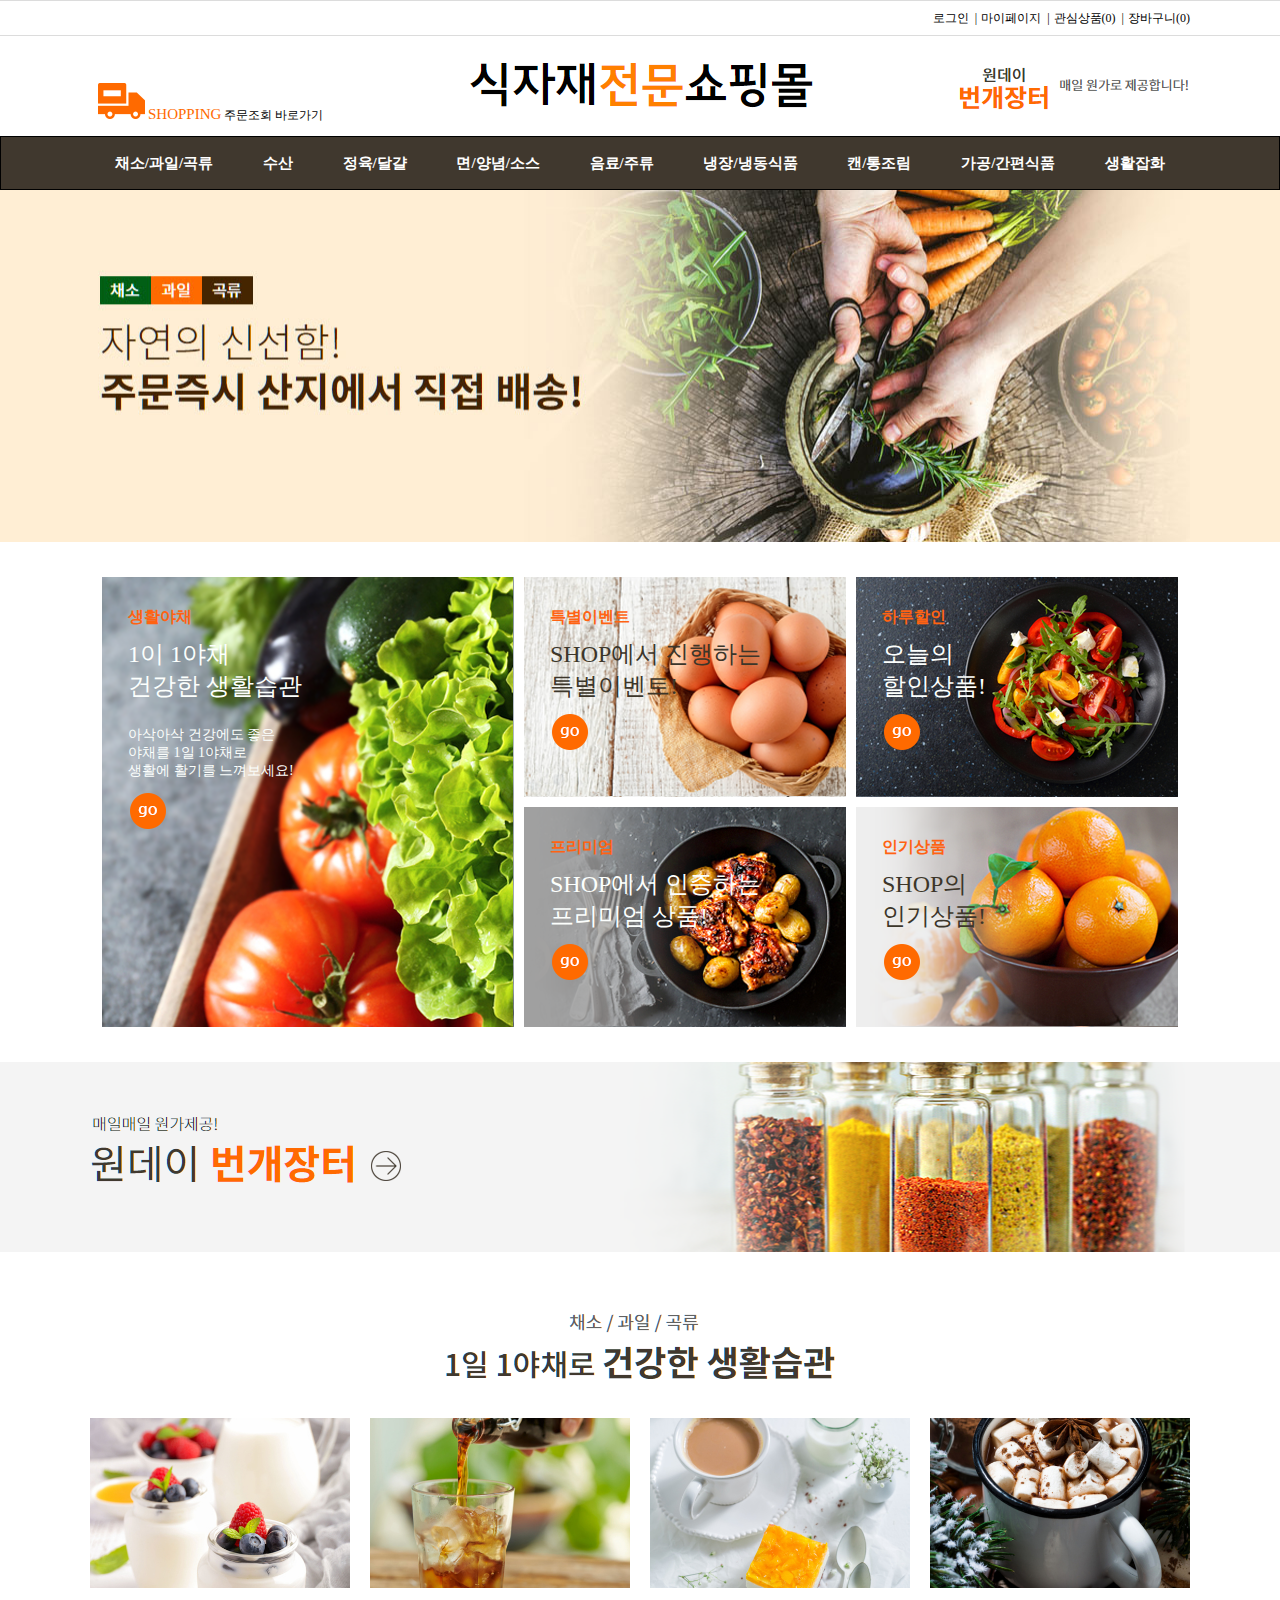
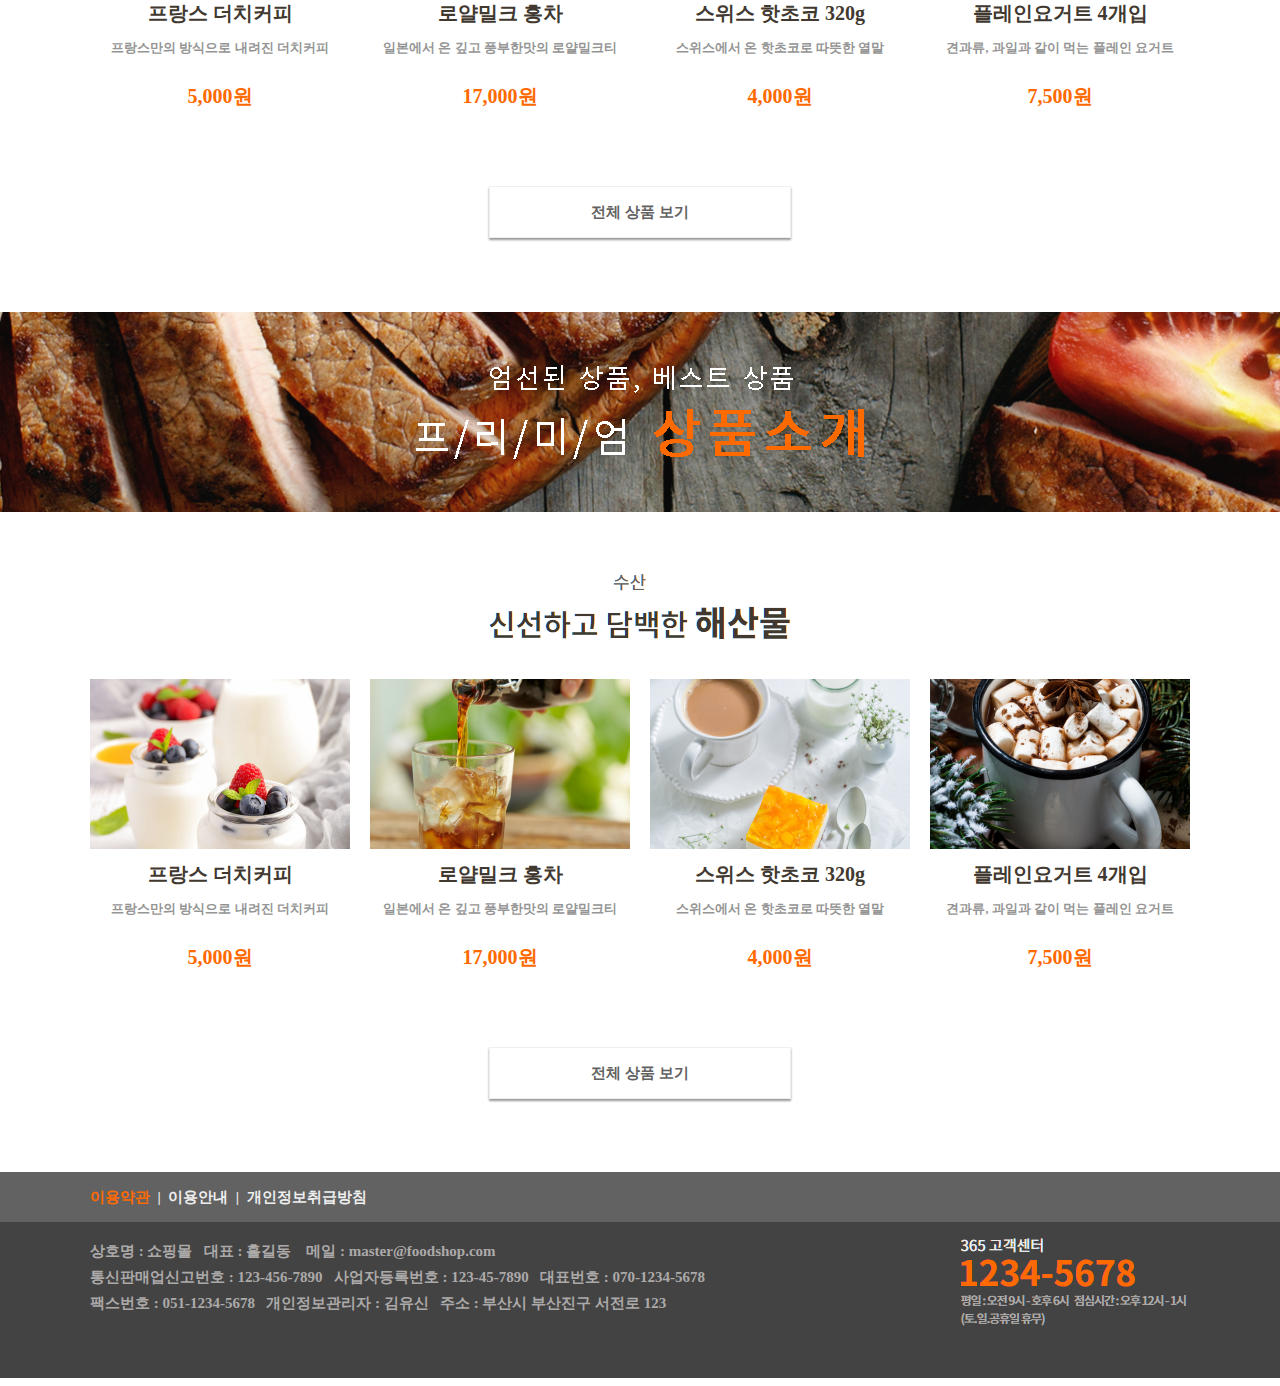
<file: index.html>
<!DOCTYPE html>
<html lang="kr">
  <head>
    <meta charset="UTF-8" />
    <meta name="viewport" content="width=device-width, initial-scale=1.0" />
    <title>foodshop</title>
    <link rel="stylesheet" href="css/reset.css" />
    <link rel="stylesheet" href="css/index.css" />
  </head>
  <body>
    <div class="wrapper">
      <header>
        <div>
          <div>
            <div class="flex-gap"></div>
            <div class="top">
              <a href="#">로그인</a>
              <a href="#">마이페이지</a>
              <a href="#">관심상품(0)</a>
              <a href="#">장바구니(0)</a>
            </div>
          </div>
        </div>
        <div>
          <article>
            <a href="#">
              <img src="./images/ico_shopping.png" alt="" />
              <span>SHOPPING</span>
              <span>주문조회 바로가기</span>
            </a>
            <a href="#"> <img src="./images/header_txt_logo.png" alt="" /> </a>
            <a href="#"> <img src="./images/header_txt_onday.png" alt="" /></a>
          </article>
        </div>
        <div>
          <nav>
            <ul>
              <li><a href="#">채소/과일/곡류</a></li>
              <li><a href="#">수산</a></li>
              <li><a href="#">정육/달걀</a></li>
              <li><a href="#">면/양념/소스</a></li>
              <li><a href="#">음료/주류</a></li>
              <li><a href="#">냉장/냉동식품</a></li>
              <li><a href="#">캔/통조림</a></li>
              <li><a href="#">가공/간편식품</a></li>
              <li><a href="#">생활잡화</a></li>
            </ul>
          </nav>
        </div>
      </header>
      <main>
        <section class="slider">
          <article>
            <img src="./images/slider_banner1.jpg" alt="" />
          </article>
        </section>
        <section class="go">
          <article>
            <div class="banner banner1">
              <a href="#">
                <span class="category">생활야채</span>
                <p class="title">
                  1이 1야채
                  <br />
                  건강한 생활습관
                  <br />
                  <i>
                    아삭아삭 건강에도 좋은
                    <br />
                    야채를 1일 1야채로
                    <br />
                    생활에 활기를 느껴보세요!
                  </i>
                </p>
                <img src="./images/main_go_ico.png" alt="" />
              </a>
            </div>
            <div class="banner banner2">
              <a href="#">
                <span class="category">특별이벤트</span>
                <p class="title dark">
                  SHOP에서 진행하는
                  <br />
                  특별이벤트!
                </p>
                <img src="./images/main_go_ico.png" alt="" />
              </a>
            </div>
            <div class="banner banner3">
              <a href="#">
                <span class="category">하루할인</span>
                <p class="title">
                  오늘의
                  <br />
                  할인상품!
                </p>
                <img src="./images/main_go_ico.png" alt="" />
              </a>
            </div>
            <div class="banner banner4">
              <a href="#">
                <span class="category">프리미엄</span>
                <p class="title">
                  SHOP에서 인증하는
                  <br />
                  프리미엄 상품!
                </p>
                <img src="./images/main_go_ico.png" alt="" />
              </a>
            </div>
            <div class="banner banner5">
              <a href="#">
                <span class="category">인기상품</span>
                <p class="title dark">
                  SHOP의
                  <br />
                  인기상품!
                </p>
                <img src="./images/main_go_ico.png" alt="" />
              </a>
            </div>
          </article>
        </section>
        <section class="oneday">
          <article>
            <a href="#">
              <img src="./images/oneday_txt.png" alt="" />
            </a>
          </article>
        </section>
        <section class="vagetable">
          <article>
            <img src="./images/vegetable_tit.png" alt="" />
            <ul class="product-ul">
              <li>
                <a href="#">
                  <img src="./images/thumb1.jpg" alt="" />
                  <h1>프랑스 더치커피</h1>
                  <p>프랑스만의 방식으로 내려진 더치커피</p>
                  <h2>5,000원</h2>
                </a>
              </li>
              <li>
                <a href="#">
                  <img src="./images/thumb2.jpg" alt="" />
                  <h1>로얄밀크 홍차</h1>
                  <p>일본에서 온 깊고 풍부한맛의 로얄밀크티</p>
                  <h2>17,000원</h2>
                </a>
              </li>
              <li>
                <a href="#">
                  <img src="./images/thumb3.jpg" alt="" />
                  <h1>스위스 핫초코 320g</h1>
                  <p>스위스에서 온 핫초코로 따뜻한 열말</p>
                  <h2>4,000원</h2>
                </a>
              </li>
              <li>
                <a href="#">
                  <img src="./images/thumb4.jpg" alt="" />
                  <h1>플레인요거트 4개입</h1>
                  <p>견과류, 과일과 같이 먹는 플레인 요거트</p>
                  <h2>7,500원</h2>
                </a>
              </li>
            </ul>
            <a href="#" class="all">전체 상품 보기</a>
          </article>
        </section>
        <section class="premium">
          <article>
            <a href="#"><img src="./images/main_premium_tit.png" alt="" /></a>
          </article>
        </section>
        <section class="seafood">
          <article>
            <img src="./images/seafood_tit.png" alt="" />
            <ul class="product-ul">
              <li>
                <a href="#">
                  <img src="./images/thumb1.jpg" alt="" />
                  <h1>프랑스 더치커피</h1>
                  <p>프랑스만의 방식으로 내려진 더치커피</p>
                  <h2>5,000원</h2>
                </a>
              </li>
              <li>
                <a href="#">
                  <img src="./images/thumb2.jpg" alt="" />
                  <h1>로얄밀크 홍차</h1>
                  <p>일본에서 온 깊고 풍부한맛의 로얄밀크티</p>
                  <h2>17,000원</h2>
                </a>
              </li>
              <li>
                <a href="#">
                  <img src="./images/thumb3.jpg" alt="" />
                  <h1>스위스 핫초코 320g</h1>
                  <p>스위스에서 온 핫초코로 따뜻한 열말</p>
                  <h2>4,000원</h2>
                </a>
              </li>
              <li>
                <a href="#">
                  <img src="./images/thumb4.jpg" alt="" />
                  <h1>플레인요거트 4개입</h1>
                  <p>견과류, 과일과 같이 먹는 플레인 요거트</p>
                  <h2>7,500원</h2>
                </a>
              </li>
            </ul>
            <a href="#" class="all">전체 상품 보기</a>
          </article>
        </section>
      </main>
      <footer>
        <div>
          <div>
            <p class="terms">
              <a href="#">이용약관</a>
              &nbsp;&nbsp;|&nbsp;&nbsp;
              <a href="#">이용안내</a>
              &nbsp;&nbsp;|&nbsp;&nbsp;
              <a href="#">개인정보취급방침</a>
            </p>
          </div>
        </div>
        <div>
          <div>
            <p class="info">
              상호명 : 쇼핑몰&nbsp;&nbsp;&nbsp;대표 : 홀길동 &nbsp;&nbsp; 메일 :
              master@foodshop.com
              <br />
              통신판매업신고번호 : 123-456-7890&nbsp;&nbsp;&nbsp;사업자등록번호
              : 123-45-7890&nbsp;&nbsp;&nbsp;대표번호 : 070-1234-5678
              <br />
              팩스번호 : 051-1234-5678&nbsp;&nbsp;&nbsp;개인정보관리자 :
              김유신&nbsp;&nbsp;&nbsp;주소 : 부산시 부산진구 서전로 123
            </p>
            <img src="./images/footer_tel.png" class="tel" alt="" />
          </div>
        </div>
      </footer>
    </div>
  </body>
</html>
</file>
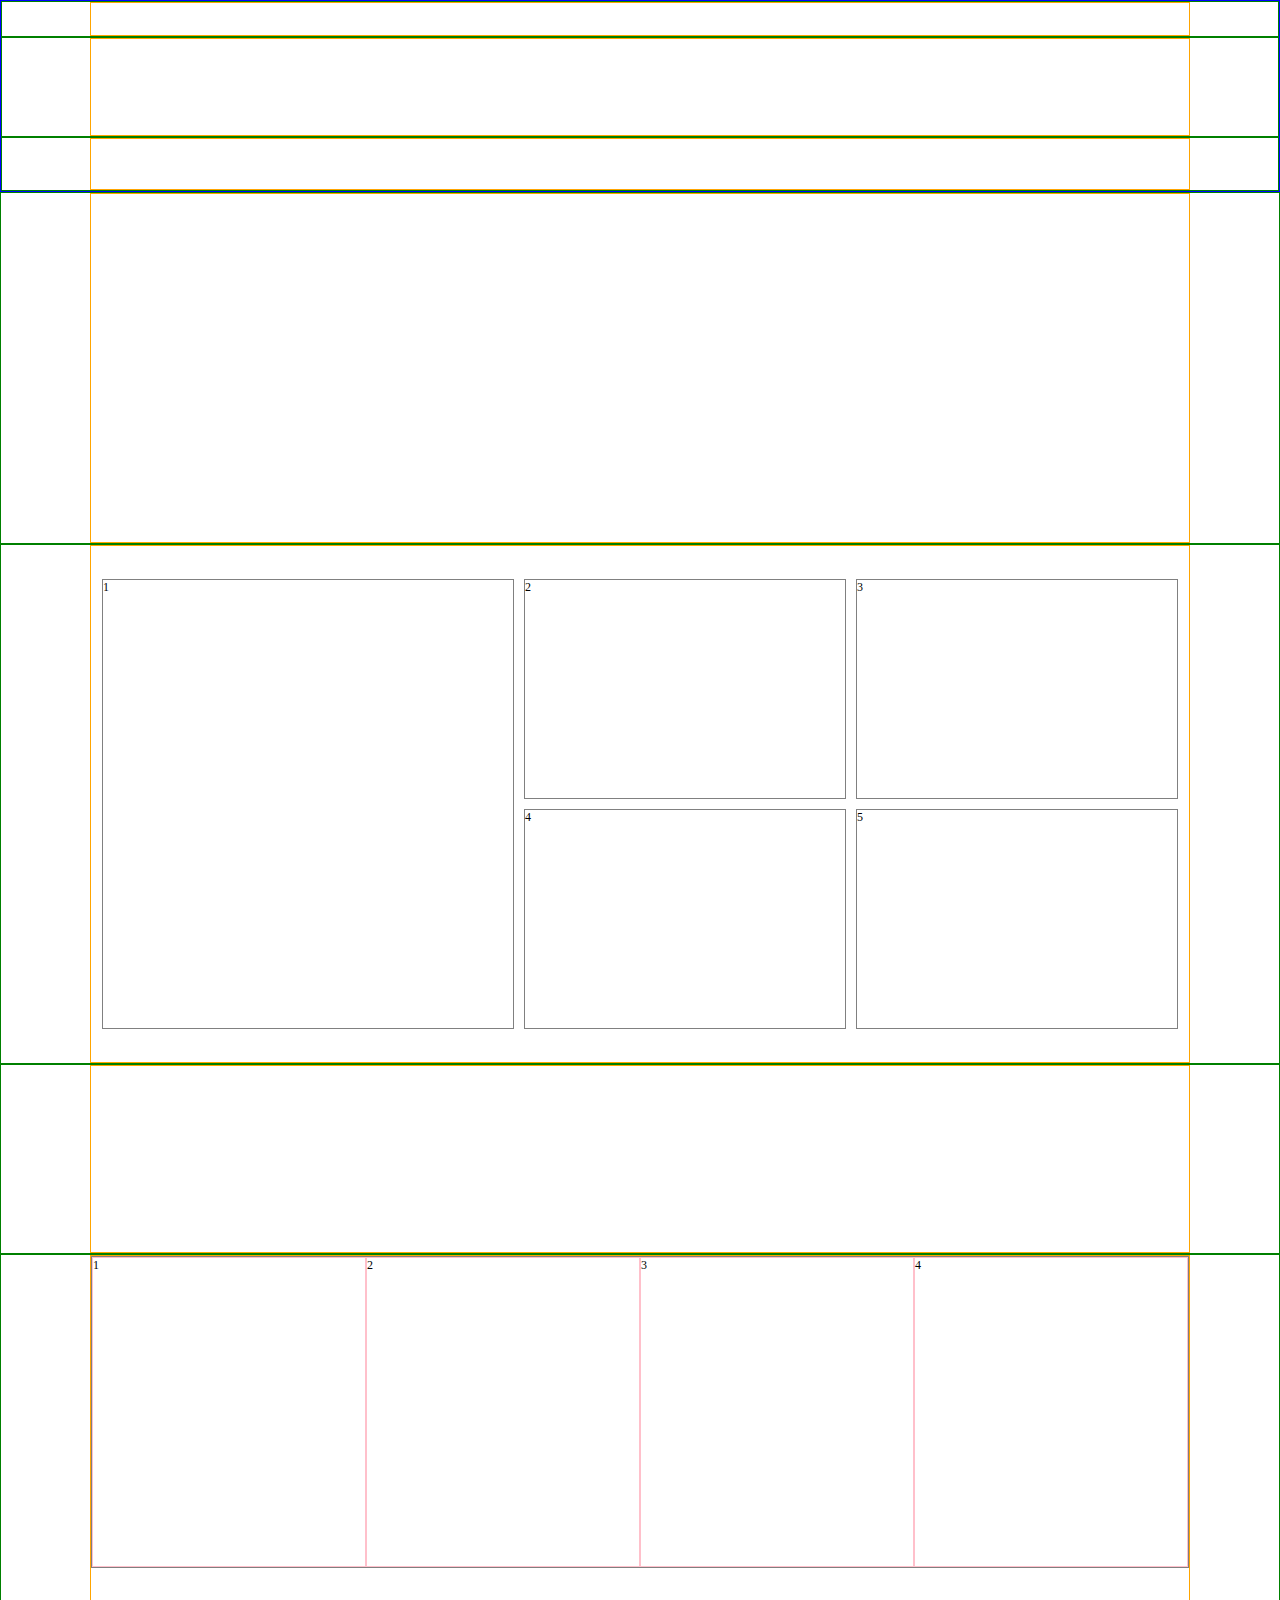
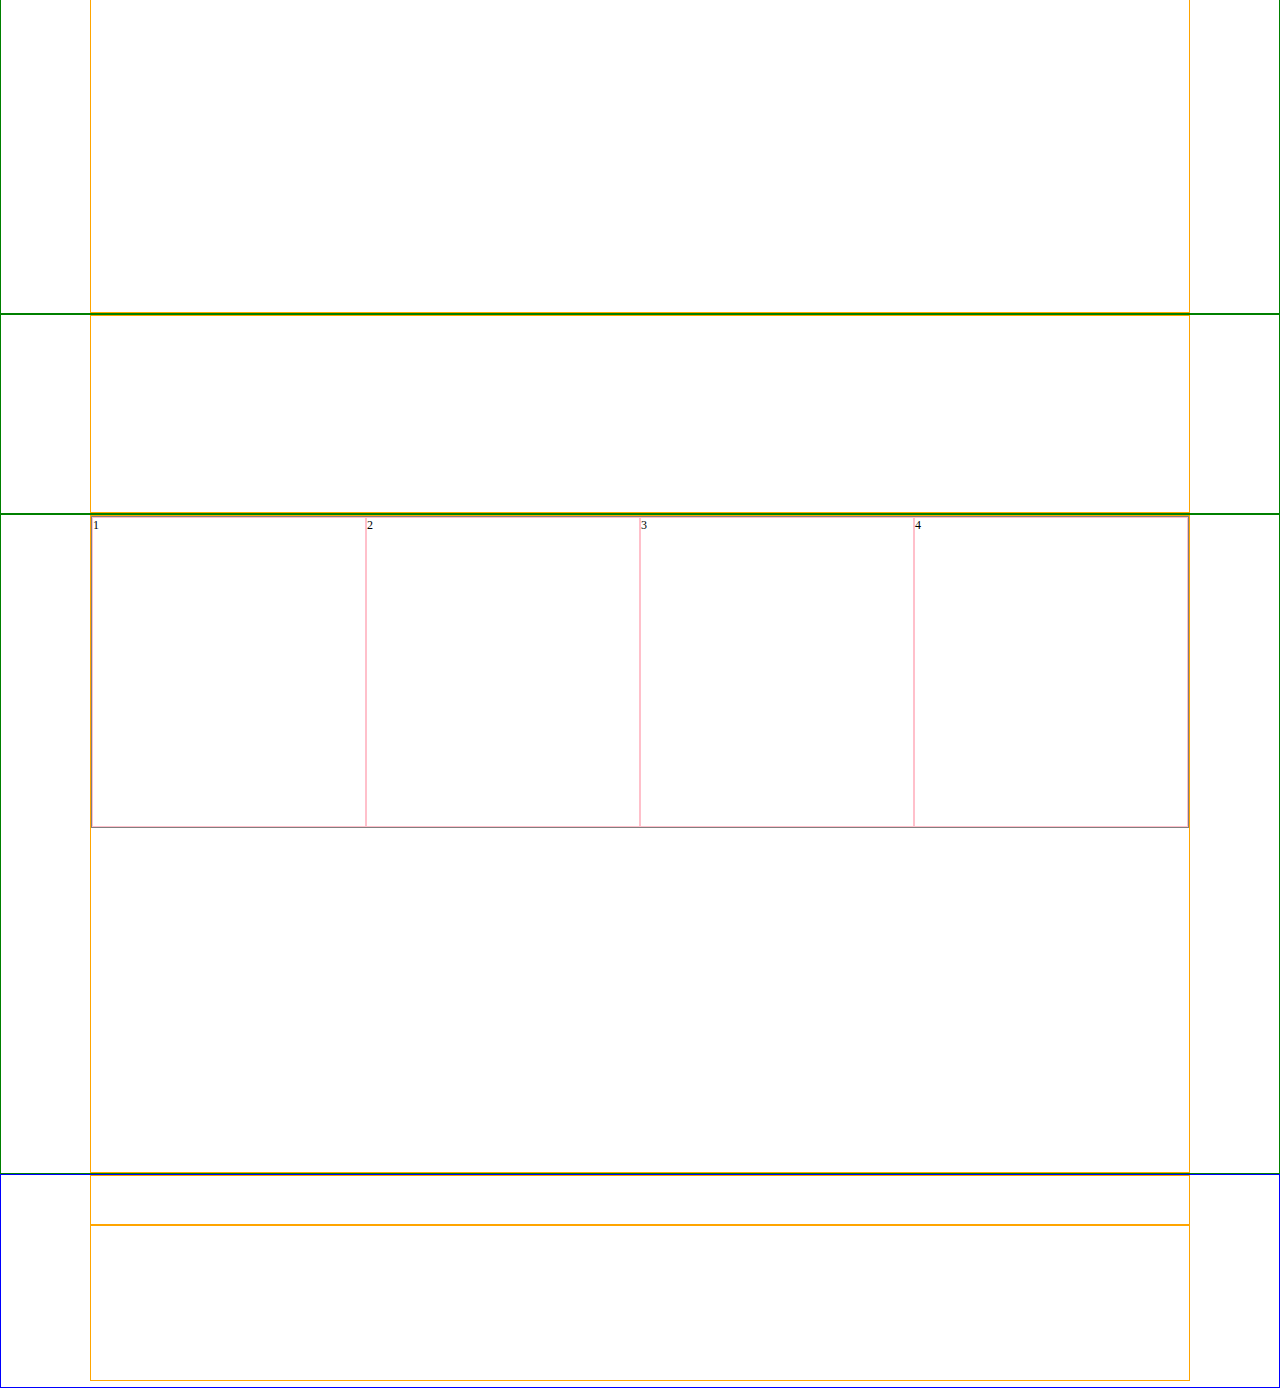
<file: layout.html>
<!DOCTYPE html>
<html lang="kr">
  <head>
    <meta charset="UTF-8" />
    <meta name="viewport" content="width=device-width, initial-scale=1.0" />
    <title>foodshop</title>
    <link rel="stylesheet" href="css/reset.css" />
    <link rel="stylesheet" href="css/layout.css" />
  </head>
  <body>
    <div class="wrapper">
      <header>
        <div>
          <div></div>
        </div>
        <div>
          <article></article>
        </div>
        <div>
          <nav></nav>
        </div>
      </header>
      <main>
        <section class="slider">
          <article></article>
        </section>
        <section class="go">
          <article>
            <div>1</div>
            <div>2</div>
            <div>3</div>
            <div>4</div>
            <div>5</div>
          </article>
        </section>
        <section class="oneday">
          <article></article>
        </section>
        <section class="vagetable">
          <article>
            <ul class="product-ul">
              <li>1</li>
              <li>2</li>
              <li>3</li>
              <li>4</li>
            </ul>
          </article>
        </section>
        <section class="premium">
          <article></article>
        </section>
        <section class="seafood">
          <article>
            <ul class="product-ul">
              <li>1</li>
              <li>2</li>
              <li>3</li>
              <li>4</li>
            </ul>
          </article>
        </section>
      </main>
      <footer>
        <div>
          <div></div>
        </div>
        <div>
          <div></div>
        </div>
      </footer>
    </div>
  </body>
</html>
</file>
<file: css/index.css>
:root {
  --containerWidth: 1100px;
}

.flex-gap {
  flex: 1;
}

header {
  width: 100%;
  box-sizing: border-box;
  /* header의 모든 자식 div */
  & > div {
    box-sizing: border-box;
    /* header > div > * */
    & > * {
      width: var(--containerWidth);
      height: 100%;
      box-sizing: border-box;
      margin: 0 auto;
    }
  }

  /* header의 1번째 자식 div */
  & > div:nth-child(1) {
    height: 36px;
    border-top: 1px solid #dcdcdc;
    border-bottom: 1px solid #dcdcdc;
    & > div {
      display: flex;

      /* 우측 상단 로그인, 마이페이지 메뉴 */
      & > .top {
        height: 100%;
        display: inline-flex;
        align-items: center;
        gap: 10px;

        & > a:nth-child(-n + 3) {
          &::after {
            content: "|";
            position: relative;
            left: 6px;
          }
        }
      }
    }
  }

  /* header의 2번째 자식 div */
  & > div:nth-child(2) {
    height: 100px;

    & > article {
      display: flex;
      justify-content: space-between;
      align-items: center;

      & > a:nth-child(1) {
        align-self: flex-end;
        margin-bottom: 12px;
        margin-left: 8px;

        & > span:nth-child(2) {
          color: #ff6a00;
          font-size: 15px;
          font-weight: 500;
        }
      }
      & > a:nth-child(2) {
      }
      & > a:nth-child(3) {
        margin-top: 10px;
      }
    }
  }

  /* header의 3번째 자식 div */
  & > div:nth-child(3) {
    border: 1px solid black;
    height: 54px;
    background: #40382e;

    & > nav > ul {
      display: flex;
      justify-content: space-around;
      height: 100%;
      align-items: center;

      & > li > a {
        font-size: 15px;
        font-weight: bold;
        color: white;
      }
    }
  }
}

main {
  width: 100%;

  & > section.slider {
    background: #ffeed4;

    & img {
      width: 100%;
      height: 100%;
    }
  }

  /* main의 모든 자식 section */
  & > section {
    width: 100%;

    & > article {
      width: var(--containerWidth);
      height: 100%;
      margin: 0 auto;
    }
  }

  & > section:nth-child(1) {
    height: 352px;
  }
  & > section:nth-child(2) {
    height: 520px;
  }
  & > section:nth-child(3) {
    height: 190px;
  }
  & > section:nth-child(4) {
    height: 660px;
  }
  & > section:nth-child(5) {
    height: 200px;
  }
  & > section:nth-child(6) {
    height: 660px;
  }

  & > .go > article {
    display: grid;
    grid-template-columns: 412px 322px 322px;
    grid-template-rows: 220px 220px;
    gap: 10px;
    justify-content: center;
    align-content: center;

    & > div {
    }

    & > div:nth-child(1) {
      grid-column: 1 / 2;
      grid-row: 1/ 3;
    }

    & > .banner {
      padding-top: 30px;
      padding-left: 26px;
      & .category {
        font-weight: bold;
        font-size: 16px;
        color: #ff6312;
        display: inline-block;
      }

      & .title {
        font-size: 24px;
        color: #fcfffd;
        margin-bottom: 10px;
        margin-top: 10px;

        & > i {
          margin-top: 24px;
          display: inline-block;
          font-size: 14px;
        }
      }

      & .dark {
        color: #3c362a;
      }
    }

    & > .banner1 {
      background-image: url(../images/main_go_bg1.png);
    }

    & > .banner2 {
      background-image: url(../images/main_go_bg2.png);
    }

    & > .banner3 {
      background-image: url(../images/main_go_bg3.png);
    }

    & > .banner4 {
      background-image: url(../images/main_go_bg4.png);
    }

    & > .banner5 {
      background-image: url(../images/main_go_bg5.png);
    }
  }

  & > .oneday {
    background-image: url(../images/oneday_bg.png);
    background-size: cover;
    background-position: 50% center;

    & > article > a > img {
      margin-top: 50px;
    }
  }

  & > .vagetable {
    & > article {
      padding: 60px 0 40px;

      & > img {
        display: block;
        margin: 0 auto;
      }
    }
  }

  & > .premium {
    background-image: url(../images/premium_bg.png);
    background-size: cover;
    background-position: center;

    & > article > a {
      display: flex;
      height: 100%;
      justify-content: center;
      align-items: center;
    }
  }

  & > .seafood > article {
    padding-top: 60px;
    padding-bottom: 40px;

    & > img {
      display: block;
      margin: 0 auto;
    }
  }

  & a.all {
    display: block;
    width: 300px;
    height: 50px;
    border: 1px solid #efefef;
    margin: 0 auto;
    color: #626262;
    font-size: 15px;
    font-weight: bold;
    box-shadow: 0px 2px 2px #999;
    display: flex;
    justify-content: center;
    align-items: center;
    margin-top: 56px;
  }

  & ul.product-ul {
    height: 312px;
    display: flex;
    margin-top: 36px;
    text-align: center;
    gap: 20px;
    & > li {
      flex: 1;

      & > a {
        display: flex;
        flex-direction: column;
        width: 100%;
        height: 100%;

        & > img {
          display: block;
          width: 100%;
          height: 170px;
          object-fit: cover;
        }

        & > h1 {
          font-size: 20px;
          font-weight: bold;
          color: #41392f;
          margin-top: 12px;
        }

        & > p {
          font-size: 13px;
          font-weight: bold;
          color: #959595;
          margin: 12px 0 26px;
        }

        & > h2 {
          font-size: 20px;
          font-weight: bold;
          color: #ff6a00;
        }
      }
    }
  }
}

footer {
  height: 214px;

  & > div > div {
    width: var(--containerWidth);
    margin: 0 auto;
    height: 100%;
  }

  & > div:nth-child(1) {
    height: 50px;
    background: #626262;

    & .terms {
      height: 100%;
      display: flex;
      align-items: center;
      font-size: 15px;
      font-weight: bold;
      color: #eee;

      & > a {
        font-size: 15px;
        font-weight: bold;
        color: #eee;

        &:first-child {
          color: #ff6a00;
        }
      }
    }
  }
  & > div:nth-child(2) {
    height: 156px;
    background: #434343;

    & > div {
      display: flex;
      justify-content: space-between;
      & > .info {
        margin-top: 16px;
        color: #aca9a9;
        font-size: 15px;
        line-height: 26px;
        font-weight: bold;
      }

      & > img {
        margin-top: 16px;
        width: 230px;
        height: auto;
        object-fit: contain;
        align-self: self-start;
      }
    }
  }
}
</file>
<file: css/layout.css>
:root {
  --containerWidth: 1100px;
}

header {
  width: 100%;
  border: 1px solid blue;
  box-sizing: border-box;
  /* header의 모든 자식 div */
  & > div {
    border: 1px solid green;
    box-sizing: border-box;
    /* header > div > * */
    & > * {
      width: var(--containerWidth);
      height: 100%;
      border: 1px solid orange;
      box-sizing: border-box;
      margin: 0 auto;
    }
  }

  /* header의 1번째 자식 div */
  & > div:nth-child(1) {
    height: 36px;
  }

  /* header의 2번째 자식 div */
  & > div:nth-child(2) {
    height: 100px;
  }

  /* header의 3번째 자식 div */
  & > div:nth-child(3) {
    height: 54px;
  }
}

main {
  width: 100%;

  /* main의 모든 자식 section */
  & > section {
    width: 100%;
    border: 1px solid green;
    box-sizing: border-box;

    & > article {
      width: var(--containerWidth);
      height: 100%;
      border: 1px solid orange;
      box-sizing: border-box;
      margin: 0 auto;
    }
  }

  & > section:nth-child(1) {
    height: 352px;
  }
  & > section:nth-child(2) {
    height: 520px;
  }
  & > section:nth-child(3) {
    height: 190px;
  }
  & > section:nth-child(4) {
    height: 660px;
  }
  & > section:nth-child(5) {
    height: 200px;
  }
  & > section:nth-child(6) {
    height: 660px;
  }

  & > .go > article {
    display: grid;
    grid-template-columns: 412px 322px 322px;
    grid-template-rows: 220px 220px;
    gap: 10px;
    justify-content: center;
    align-content: center;

    & > div {
      border: 1px solid gray;
    }

    & > div:nth-child(1) {
      grid-column: 1 / 2;
      grid-row: 1/ 3;
    }
  }

  ul.product-ul {
    height: 312px;
    border: 1px solid gray;
    box-sizing: border-box;
    display: flex;

    & > li {
      flex: 1;
      border: 1px solid pink;
      box-sizing: border-box;
    }
  }
}

footer {
  border: 1px solid blue;
  box-sizing: border-box;
  height: 214px;

  & > div > div {
    width: var(--containerWidth);
    margin: 0 auto;
    border: 1px solid orange;
    box-sizing: border-box;
    height: 100%;
  }

  & > div:nth-child(1) {
    height: 50px;
  }
  & > div:nth-child(2) {
    height: 156px;
  }
}
</file>
